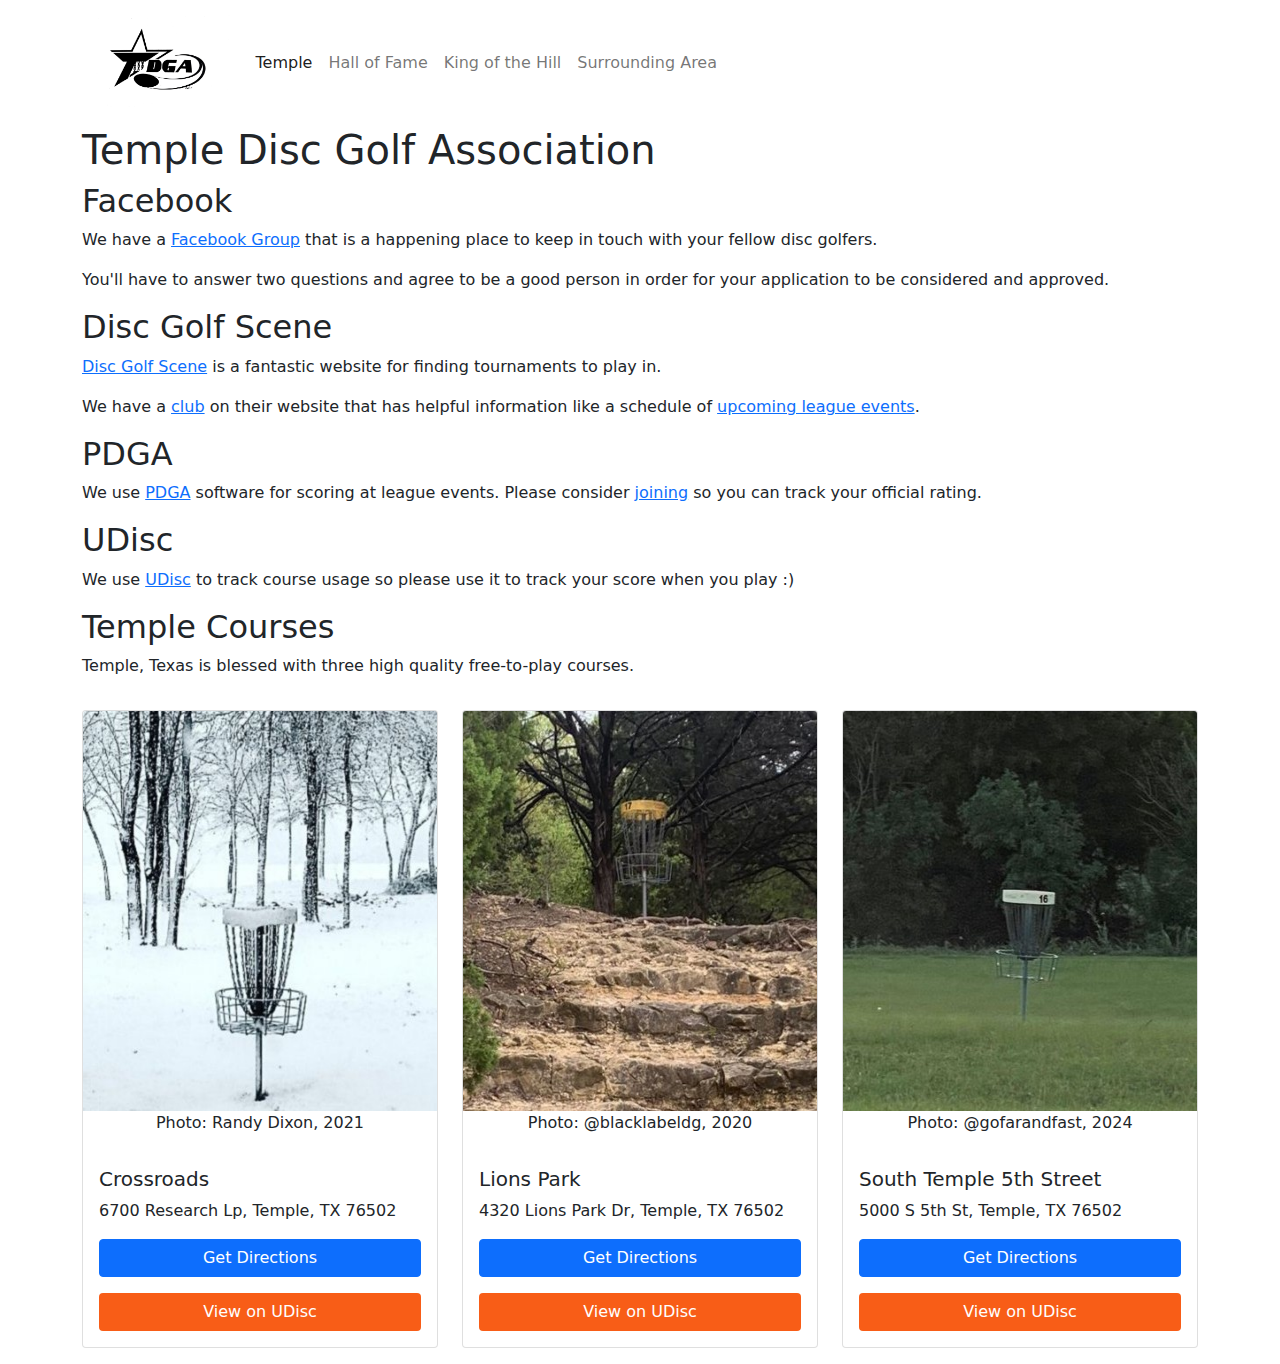
<file: index.html>
<!doctype html>
<html lang="en">
    <head>
        <!-- Google tag (gtag.js) -->
        <script async src="https://www.googletagmanager.com/gtag/js?id=G-MBKEN8WEMD"></script>
        <script>
          window.dataLayer = window.dataLayer || [];
          function gtag(){dataLayer.push(arguments);}
          gtag('js', new Date());
          gtag('config', 'G-MBKEN8WEMD');
        </script>
        <meta charset="utf-8">
        <meta name="viewport" content="width=device-width, initial-scale=1">
        <title>TDGA</title>
        <link rel="stylesheet" href="css/bootstrap-5-0-2.css" />
        <link rel="icon" href="favicon.ico" />
        <style>
            .btn-udisc {
                background-color: #f85d17;
                color: #fff;
            }
        </style>
    </head>
    <body>

        <div class="container">

            <!-- Navigation Header -->
            <nav class="navbar navbar-expand-lg navbar-light bg-white">
                <div class="container-fluid">
                    <a class="navbar-brand" href="index.html">
                        <img height="100px" src="img/TDGA.jpg" />
                    </a>
                    <button class="navbar-toggler" type="button" data-bs-toggle="collapse" data-bs-target="#navbarSupportedContent" aria-controls="navbarSupportedContent" aria-expanded="false" aria-label="Toggle navigation">
                        <span class="navbar-toggler-icon"></span>
                    </button>
                    <div class="collapse navbar-collapse" id="navbarSupportedContent">
                        <ul class="navbar-nav me-auto mb-2 mb-lg-0">
                            <li class="nav-item">
                                <a class="nav-link active" aria-current="page" href="index.html">Temple</a>
                            </li>
                            <li class="nav-item">
                                <a class="nav-link" href="hall_of_fame.html">Hall of Fame</a>
                            </li>
                            <li class="nav-item">
                                <a class="nav-link" href="king_of_the_hill.html">King of the Hill</a>
                            </li>
                            <li class="nav-item">
                                <a class="nav-link" href="surrounding_area.html">Surrounding Area</a>
                            </li>
                        </ul>
                    </div>
                </div>
            </nav>

            <h1>Temple Disc Golf Association</h1>

            <h2>Facebook</h2>
            <p>We have a <a href="https://www.facebook.com/groups/312538808836824">Facebook Group</a> that is a happening place to keep in touch with your fellow disc golfers.</p>
            <p>You'll have to answer two questions and agree to be a good person in order for your application to be considered and approved.</p>

            <h2>Disc Golf Scene</h2>
            <p><a href="https://www.discgolfscene.com/">Disc Golf Scene</a> is a fantastic website for finding tournaments to play in.</p>
            <p>We have a <a href="https://www.discgolfscene.com/clubs/Temple_Disc_Golf_Association">club</a> on their website that has helpful information like a schedule of <a href="https://www.discgolfscene.com/clubs/Temple_Disc_Golf_Association/events">upcoming league events</a>.</p>
            
            <h2>PDGA</h2>
            <p>We use <a href="https://www.pdga.com/">PDGA</a> software for scoring at league events. Please consider <a href="https://www.pdga.com/membership">joining</a> so you can track your official rating.</p>

            <h2>UDisc</h2>
            <p>We use <a href="https://udisc.com/">UDisc</a> to track course usage so please use it to track your score when you play :)</p>

            <h2>Temple Courses</h2>
            <p>Temple, Texas is blessed with three high quality free-to-play courses.<p>
     
            <div class="row">
                <!-- Crossroads -->
                <div class="col-md mt-3 mb-3">
                    <div class="card">
                        <img height="400px" width="400px" src="img/crossroads_randy_dixon_2021_Q1_2025.jpg" class="card-img-top" alt="A snowy day at the disc golf course with a basket in the foreground.">
                        <p style="text-align: center;">Photo: Randy Dixon, 2021</p>
                        <div class="card-body">
                            <h5 class="card-title">Crossroads</h5>
                            <p class="card-text">6700 Research Lp, Temple, TX 76502</p>
                            <a href="https://maps.app.goo.gl/eFRdPHgjV7QCuA1P7" class="btn btn-primary d-block">
                                Get Directions
                            </a>
                            <a href="https://udisc.com/courses/crossroads-2zdZ" class="mt-3 btn btn-udisc d-block">
                                View on UDisc
                            </a>
                        </div>
                    </div>
                </div>

                <!-- Lions Park -->
                <div class="col-md mt-3 mb-3">
                    <div class="card">
                        <img width="400px" height="400px" src="img/lions_park_@blacklabeldg_2020_Q1_2025.jpg" class="card-img-top" alt="...">
                        <p style="text-align: center;">Photo: @blacklabeldg, 2020</p>
                        <div class="card-body">
                            <h5 class="card-title">Lions Park</h5>
                            <p class="card-text">4320 Lions Park Dr, Temple, TX 76502</p>
                            <a href="https://maps.app.goo.gl/ZVGSBVMJJTFzb8cE6" class="btn btn-primary d-block">
                                Get Directions
                            </a>
                            <a href="https://udisc.com/courses/lions-park-tblq" class="mt-3 btn btn-udisc d-block">
                                View on UDisc
                            </a>
                        </div>
                    </div>
                </div>

                <!-- 5th Street -->
                <div class="col-md mt-3 mb-3">
                    <div class="card">
                        <img width="400px" height="400px" src="img/5th_street_@gofarandfast_2024_Q1_2025.jpg" class="card-img-top" alt="...">
                        <p style="text-align: center;">Photo: @gofarandfast, 2024</p>
                        <div class="card-body">
                            <h5 class="card-title">South Temple 5th Street</h5>
                            <p class="card-text">5000 S 5th St, Temple, TX 76502</p>
                            <a href="https://maps.app.goo.gl/drm52TieMrvpugCY7" class="btn btn-primary d-block">
                                Get Directions
                            </a>
                            <a href="https://udisc.com/courses/south-temple-5th-street-djUT" class="mt-3 btn btn-udisc d-block">
                                View on UDisc
                            </a>
                        </div>
                    </div>
                </div>
            </div>
        </div>

        <script type="text/javascript" src="js/bootstrap-5-0-2.js"></script>
    </body>
</html>
</file>
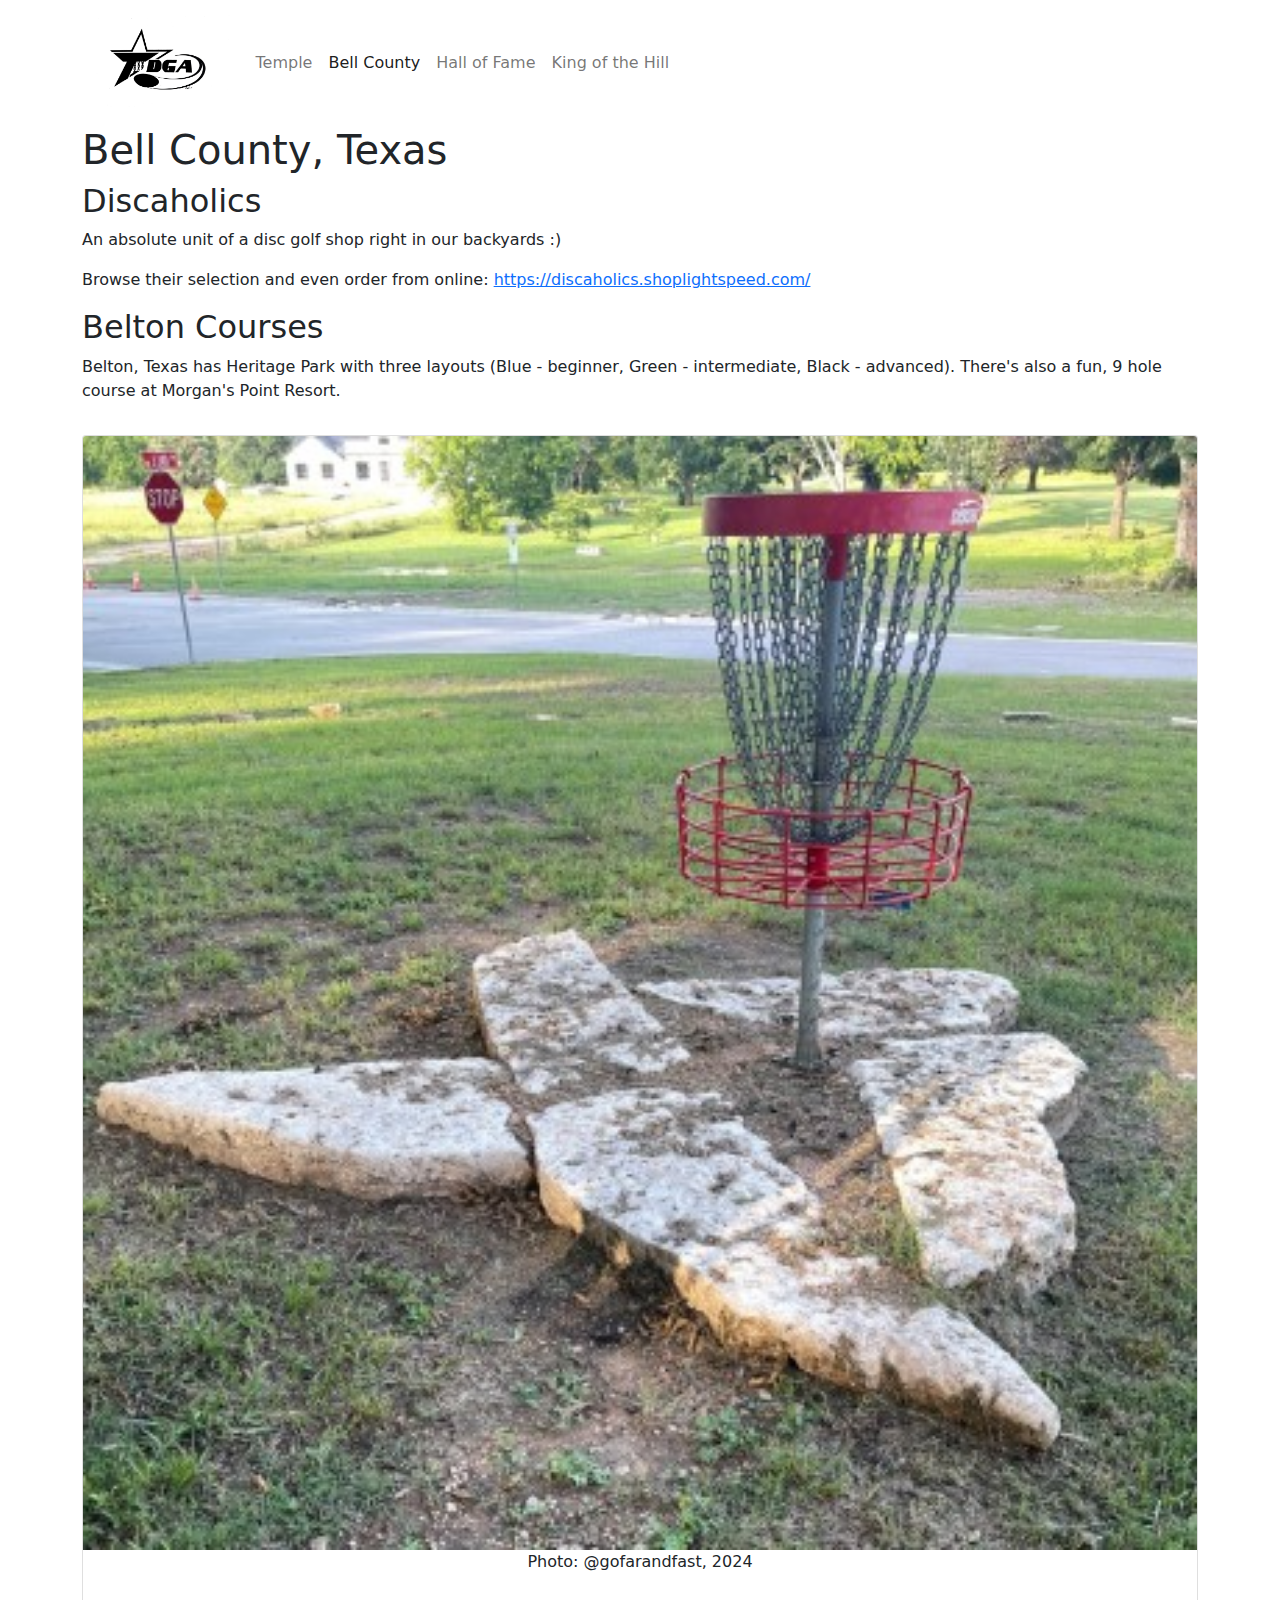
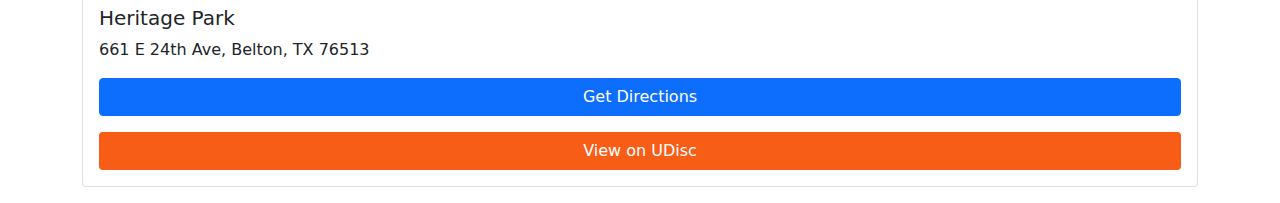
<file: bell_county.html>
<!doctype html>
<html lang="en">
    <head>
        <meta charset="utf-8">
        <meta name="viewport" content="width=device-width, initial-scale=1">
        <title>TDGA | Bell County</title>
        <link rel="stylesheet" href="css/bootstrap-5-0-2.css" />
        <link rel="icon" href="favicon.ico" />
        <style>
            .btn-udisc {
                background-color: #f85d17;
                color: #fff;
            }
        </style>
    </head>
    <body>

        <div class="container">

            <!-- Navigation Header -->
            <nav class="navbar navbar-expand-lg navbar-light bg-white">
                <div class="container-fluid">
                    <a class="navbar-brand" href="index.html">
                        <img height="100px" src="img/TDGA.jpg" />
                    </a>
                    <button class="navbar-toggler" type="button" data-bs-toggle="collapse" data-bs-target="#navbarSupportedContent" aria-controls="navbarSupportedContent" aria-expanded="false" aria-label="Toggle navigation">
                        <span class="navbar-toggler-icon"></span>
                    </button>
                    <div class="collapse navbar-collapse" id="navbarSupportedContent">
                        <ul class="navbar-nav me-auto mb-2 mb-lg-0">
                            <li class="nav-item">
                                <a class="nav-link" href="index.html">Temple</a>
                            </li>
                            <li class="nav-item">
                                <a class="nav-link active" href="bell_county.html">Bell County</a>
                            </li>
                            <li class="nav-item">
                                <a class="nav-link" href="hall_of_fame.html">Hall of Fame</a>
                            </li>
                            <li class="nav-item">
                                <a class="nav-link" href="king_of_the_hill.html">King of the Hill</a>
                            </li>
                        </ul>
                    </div>
                </div>
            </nav>

            <h1>Bell County, Texas</h1>

            <h2>Discaholics</h2>
            <p>An absolute unit of a disc golf shop right in our backyards :)</p>
            <p>Browse their selection and even order from online: <a href="https://discaholics.shoplightspeed.com/">https://discaholics.shoplightspeed.com/</a></p>
            <h2>Belton Courses</h2>
            <p>Belton, Texas has Heritage Park with three layouts (Blue - beginner, Green - intermediate, Black - advanced). There's also a fun, 9 hole course at Morgan's Point Resort.</p>
     
            <div class="row">
                <!-- Heritage Park -->
                <div class="col-md mt-3 mb-3">
                    <div class="card">
                        <img src="img/heritage_park_@gofarandfast_2024_Q1_2025.jpg" class="card-img-top" alt="">
                        <p style="text-align: center;">Photo: @gofarandfast, 2024</p>
                        <div class="card-body">
                            <h5 class="card-title">Heritage Park</h5>
                            <p class="card-text">661 E 24th Ave, Belton, TX 76513</p>
                            <a href="https://maps.app.goo.gl/CPSCf2ptVXQk5ppt9" class="btn btn-primary d-block">
                                Get Directions
                            </a>
                            <a href="https://udisc.com/courses/heritage-park-disc-golf-course-3V87" class="mt-3 btn btn-udisc d-block">
                                View on UDisc
                            </a>
                        </div>
                    </div>
                </div>
            </div>
        </div>

        <script type="text/javascript" src="js/bootstrap-5-0-2.js"></script>
    </body>
</html>
</file>
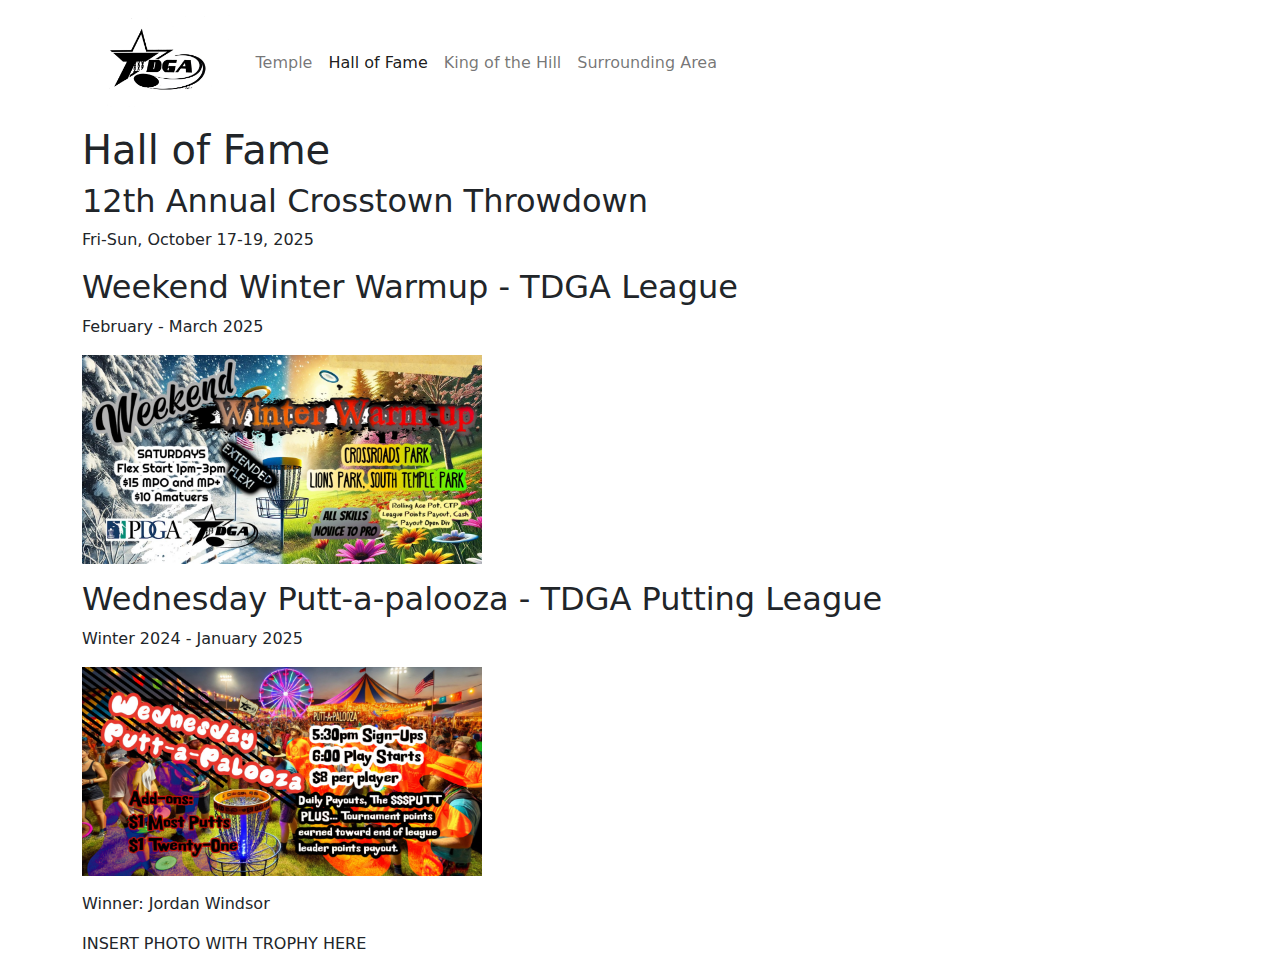
<file: hall_of_fame.html>
<!doctype html>
<html lang="en">
    <head>
        <!-- Google tag (gtag.js) -->
        <script async src="https://www.googletagmanager.com/gtag/js?id=G-MBKEN8WEMD"></script>
        <script>
          window.dataLayer = window.dataLayer || [];
          function gtag(){dataLayer.push(arguments);}
          gtag('js', new Date());
          gtag('config', 'G-MBKEN8WEMD');
        </script>        
        <meta charset="utf-8">
        <meta name="viewport" content="width=device-width, initial-scale=1">
        <title>TDGA | Hall of Fame</title>
        <link rel="stylesheet" href="css/bootstrap-5-0-2.css" />
        <link rel="icon" href="favicon.ico" />
    </head>
    <body>

        <div class="container">

            <!-- Navigation Header -->
            <nav class="navbar navbar-expand-lg navbar-light bg-white">
                <div class="container-fluid">
                    <a class="navbar-brand" href="index.html">
                        <img height="100px" src="img/TDGA.jpg" />
                    </a>
                    <button class="navbar-toggler" type="button" data-bs-toggle="collapse" data-bs-target="#navbarSupportedContent" aria-controls="navbarSupportedContent" aria-expanded="false" aria-label="Toggle navigation">
                        <span class="navbar-toggler-icon"></span>
                    </button>
                    <div class="collapse navbar-collapse" id="navbarSupportedContent">
                        <ul class="navbar-nav me-auto mb-2 mb-lg-0">
                            <li class="nav-item">
                                <a class="nav-link" href="index.html">Temple</a>
                            </li>
                            <li class="nav-item">
                                <a class="nav-link active" href="hall_of_fame.html">Hall of Fame</a>
                            </li>
                            <li class="nav-item">
                                <a class="nav-link" href="king_of_the_hill.html">King of the Hill</a>
                            </li>
                            <li class="nav-item">
                                <a class="nav-link" href="surrounding_area.html">Surrounding Area</a>
                            </li>
                        </ul>
                    </div>
                </div>
            </nav>

            <h1>Hall of Fame</h1>

            <h2>12th Annual Crosstown Throwdown</h2>
            <p>Fri-Sun, October 17-19, 2025</p>

            <h2>Weekend Winter Warmup - TDGA League</h2>
            <p>February - March 2025</p>
            <p><img width="400px" src="img/weekend_winter_warmup_2025.jpg"></p>

            <h2>Wednesday Putt-a-palooza - TDGA Putting League</h2>
            <p>Winter 2024 - January 2025</p>
            <p><img width="400px" src="img/wednesday_putt_a_palooza_2024_2025.jpg"></p>
            <p>Winner: Jordan Windsor</p>
            <p>INSERT PHOTO WITH TROPHY HERE</p>
        </div>

        <script type="text/javascript" src="js/bootstrap-5-0-2.js"></script>
    </body>
</html>
</file>
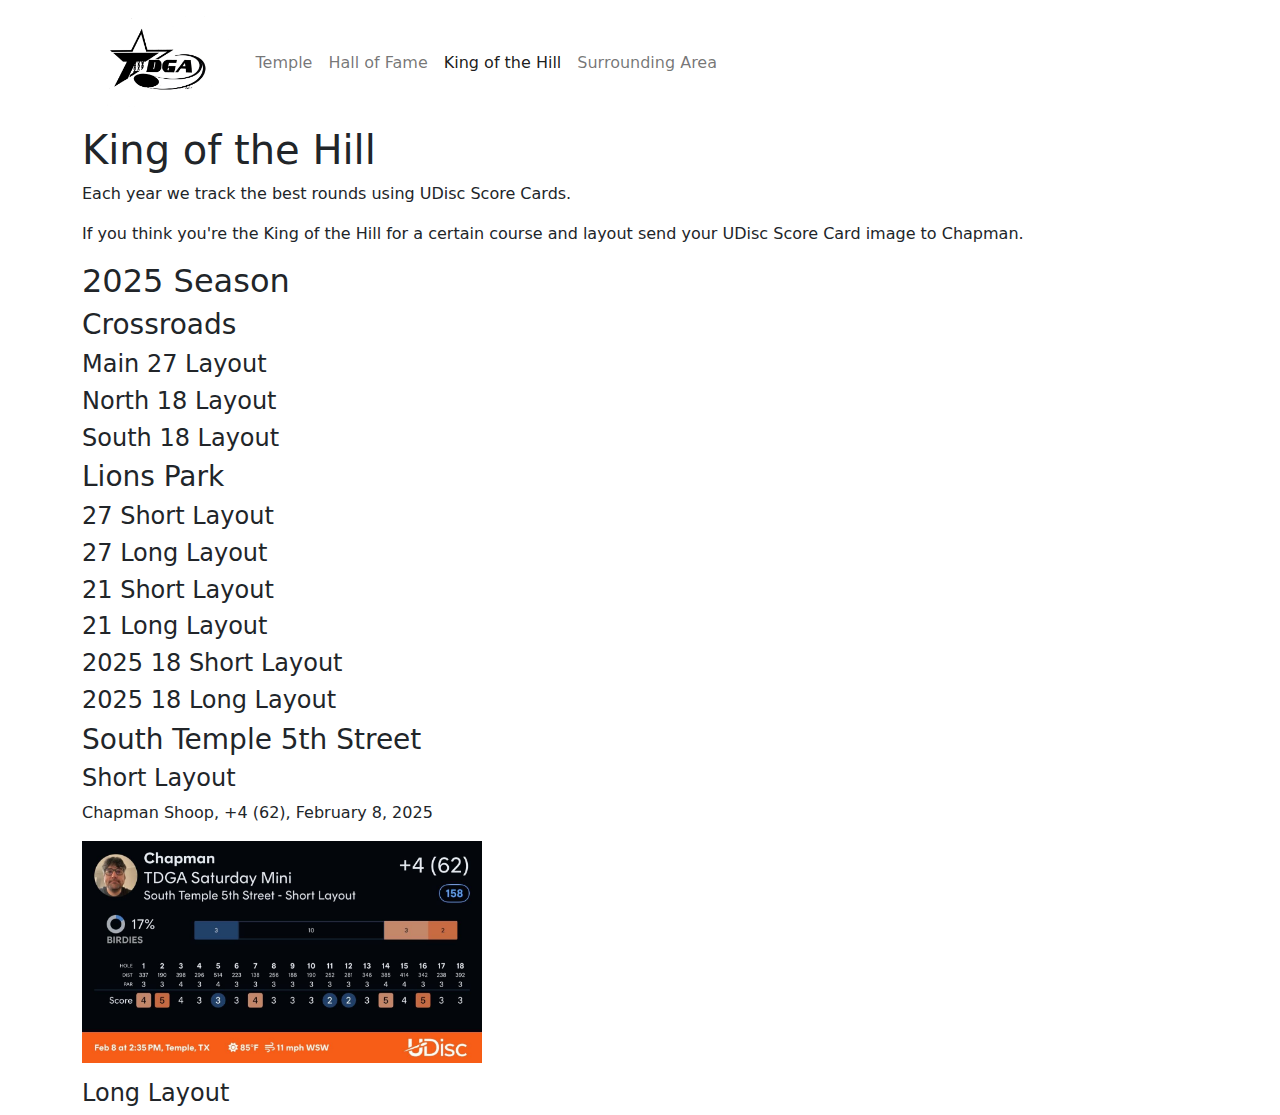
<file: king_of_the_hill.html>
<!doctype html>
<html lang="en">
    <head>
        <!-- Google tag (gtag.js) -->
        <script async src="https://www.googletagmanager.com/gtag/js?id=G-MBKEN8WEMD"></script>
        <script>
          window.dataLayer = window.dataLayer || [];
          function gtag(){dataLayer.push(arguments);}
          gtag('js', new Date());
          gtag('config', 'G-MBKEN8WEMD');
        </script>
        <meta charset="utf-8">
        <meta name="viewport" content="width=device-width, initial-scale=1">
        <title>TDGA | King of the Hill</title>
        <link rel="stylesheet" href="css/bootstrap-5-0-2.css" />
        <link rel="icon" href="favicon.ico" />
    </head>
    <body>

        <div class="container">

            <!-- Navigation Header -->
            <nav class="navbar navbar-expand-lg navbar-light bg-white">
                <div class="container-fluid">
                    <a class="navbar-brand" href="index.html">
                        <img height="100px" src="img/TDGA.jpg" />
                    </a>
                    <button class="navbar-toggler" type="button" data-bs-toggle="collapse" data-bs-target="#navbarSupportedContent" aria-controls="navbarSupportedContent" aria-expanded="false" aria-label="Toggle navigation">
                        <span class="navbar-toggler-icon"></span>
                    </button>
                    <div class="collapse navbar-collapse" id="navbarSupportedContent">
                        <ul class="navbar-nav me-auto mb-2 mb-lg-0">
                            <li class="nav-item">
                                <a class="nav-link" href="index.html">Temple</a>
                            </li>
                            <li class="nav-item">
                                <a class="nav-link" href="hall_of_fame.html">Hall of Fame</a>
                            </li>
                            <li class="nav-item">
                                <a class="nav-link active" href="king_of_the_hill.html">King of the Hill</a>
                            </li>
                            <li class="nav-item">
                                <a class="nav-link" href="surrounding_area.html">Surrounding Area</a>
                            </li>
                        </ul>
                    </div>
                </div>
            </nav>

            <h1>King of the Hill</h1>
            <p>Each year we track the best rounds using UDisc Score Cards.</p>
            <p>If you think you're the King of the Hill for a certain course and layout send your UDisc Score Card image to Chapman.</p>

            <h2>2025 Season</h2>

            <h3>Crossroads</h3>

            <h4>Main 27 Layout</h4>

            <h4>North 18 Layout</h4>

            <h4>South 18 Layout</h4>

            <h3>Lions Park</h3>

            <h4>27 Short Layout</h4>

            <h4>27 Long Layout</h4>

            <h4>21 Short Layout</h4>

            <h4>21 Long Layout</h4>

            <h4>2025 18 Short Layout</h4>

            <h4>2025 18 Long Layout</h4>

            <h3>South Temple 5th Street</h3>

            <h4>Short Layout</h4>
            <p>Chapman Shoop, +4 (62), February 8, 2025</p>
            <p><img width="400px" src="img/koth/2025/chapman_5th_street_shorts_feb_8_2025.jpg"></p>

            <h4>Long Layout</h4>
        </div>

        <script type="text/javascript" src="js/bootstrap-5-0-2.js"></script>
    </body>
</html>
</file>
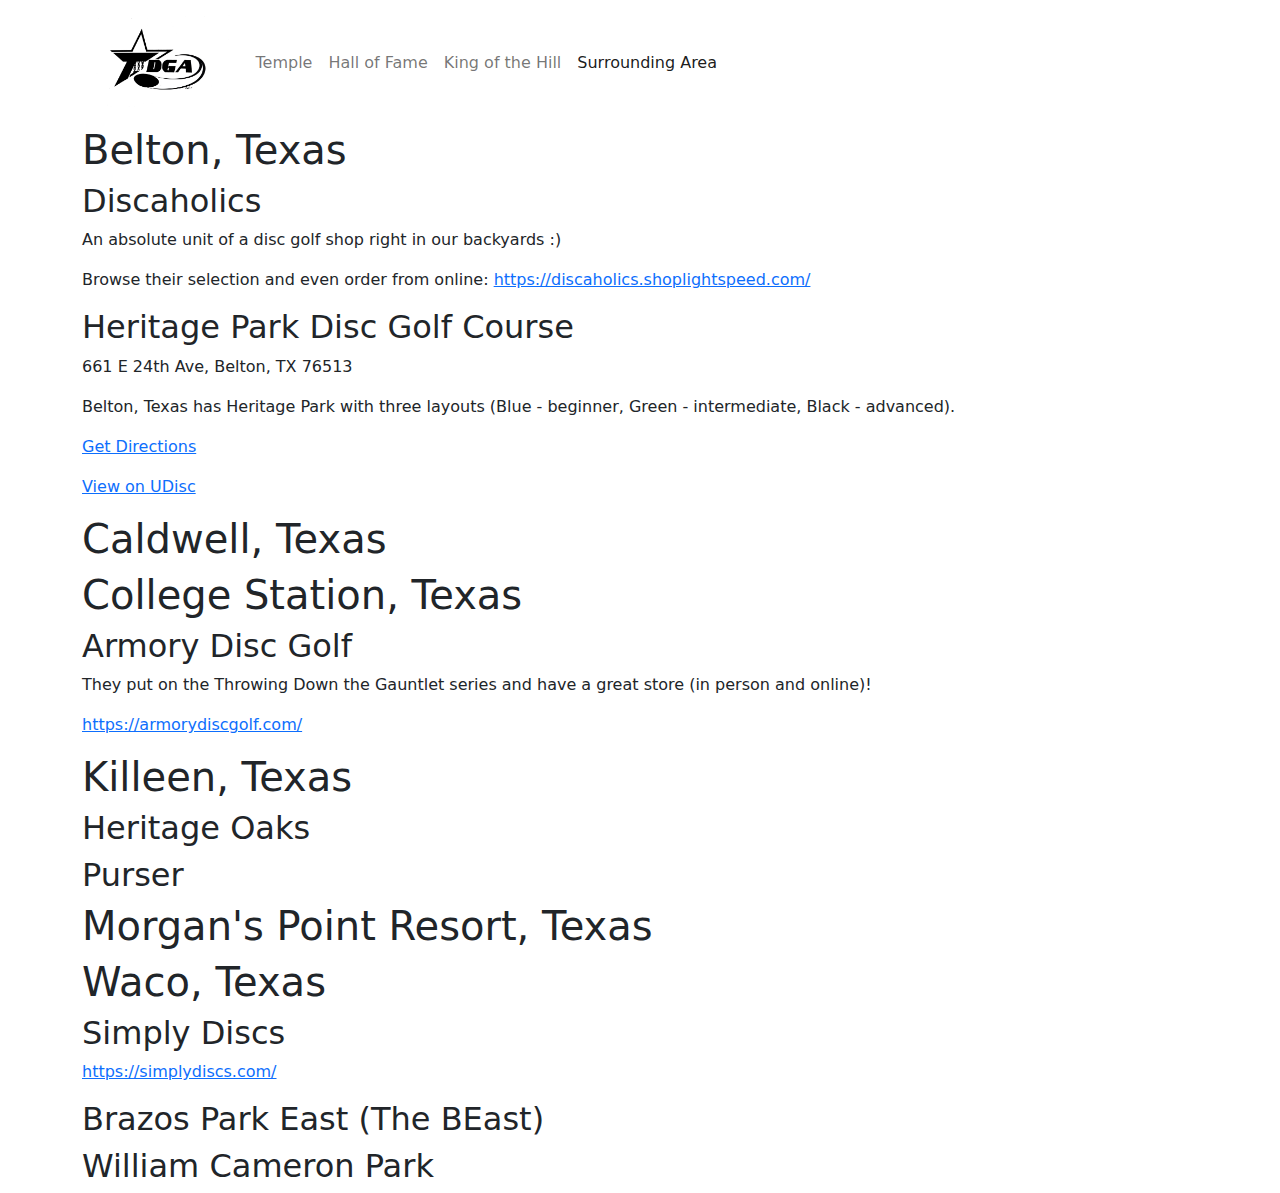
<file: surrounding_area.html>
<!doctype html>
<html lang="en">
    <head>
        <!-- Google tag (gtag.js) -->
        <script async src="https://www.googletagmanager.com/gtag/js?id=G-MBKEN8WEMD"></script>
        <script>
          window.dataLayer = window.dataLayer || [];
          function gtag(){dataLayer.push(arguments);}
          gtag('js', new Date());
          gtag('config', 'G-MBKEN8WEMD');
        </script>
        <meta charset="utf-8">
        <meta name="viewport" content="width=device-width, initial-scale=1">
        <title>TDGA | Surrounding Area</title>
        <link rel="stylesheet" href="css/bootstrap-5-0-2.css" />
        <link rel="icon" href="favicon.ico" />
    </head>
    <body>

        <div class="container">

            <!-- Navigation Header -->
            <nav class="navbar navbar-expand-lg navbar-light bg-white">
                <div class="container-fluid">
                    <a class="navbar-brand" href="index.html">
                        <img height="100px" src="img/TDGA.jpg" />
                    </a>
                    <button class="navbar-toggler" type="button" data-bs-toggle="collapse" data-bs-target="#navbarSupportedContent" aria-controls="navbarSupportedContent" aria-expanded="false" aria-label="Toggle navigation">
                        <span class="navbar-toggler-icon"></span>
                    </button>
                    <div class="collapse navbar-collapse" id="navbarSupportedContent">
                        <ul class="navbar-nav me-auto mb-2 mb-lg-0">
                            <li class="nav-item">
                                <a class="nav-link" href="index.html">Temple</a>
                            </li>
                            <li class="nav-item">
                                <a class="nav-link" href="hall_of_fame.html">Hall of Fame</a>
                            </li>
                            <li class="nav-item">
                                <a class="nav-link" href="king_of_the_hill.html">King of the Hill</a>
                            </li>
                            <li class="nav-item">
                                <a class="nav-link active" href="surrounding_area.html">Surrounding Area</a>
                            </li>
                        </ul>
                    </div>
                </div>
            </nav>

            <h1>Belton, Texas</h1>

            <h2>Discaholics</h2>
            <p>An absolute unit of a disc golf shop right in our backyards :)</p>
            <p>Browse their selection and even order from online: <a href="https://discaholics.shoplightspeed.com/">https://discaholics.shoplightspeed.com/</a></p>

            <h2>Heritage Park Disc Golf Course</h2>
            <p>661 E 24th Ave, Belton, TX 76513</p>
            <p>Belton, Texas has Heritage Park with three layouts (Blue - beginner, Green - intermediate, Black - advanced).</p>
            <p><a href="https://maps.app.goo.gl/CPSCf2ptVXQk5ppt9">Get Directions</a></p>
            <p><a href="https://udisc.com/courses/heritage-park-disc-golf-course-3V87">View on UDisc</a></p>

            <h1>Caldwell, Texas</h1>

            <h1>College Station, Texas</h1>

            <h2>Armory Disc Golf</h2>
            <p>They put on the Throwing Down the Gauntlet series and have a great store (in person and online)!</p>
            <p><a href="https://armorydiscgolf.com/">https://armorydiscgolf.com/</a></p>

            <h1>Killeen, Texas</h1>

            <h2>Heritage Oaks</h2>

            <h2>Purser</h2>

            <h1>Morgan's Point Resort, Texas</h1>

            <h1>Waco, Texas</h1>

            <h2>Simply Discs</h2>
            <p><a href="https:/ /simplydiscs.com/">https://simplydiscs.com/</a></p>

            <h2>Brazos Park East (The BEast)</h2>

            <h2>William Cameron Park</h2>
        </div>

        <script type="text/javascript" src="js/bootstrap-5-0-2.js"></script>
    </body>
</html>
</file>
